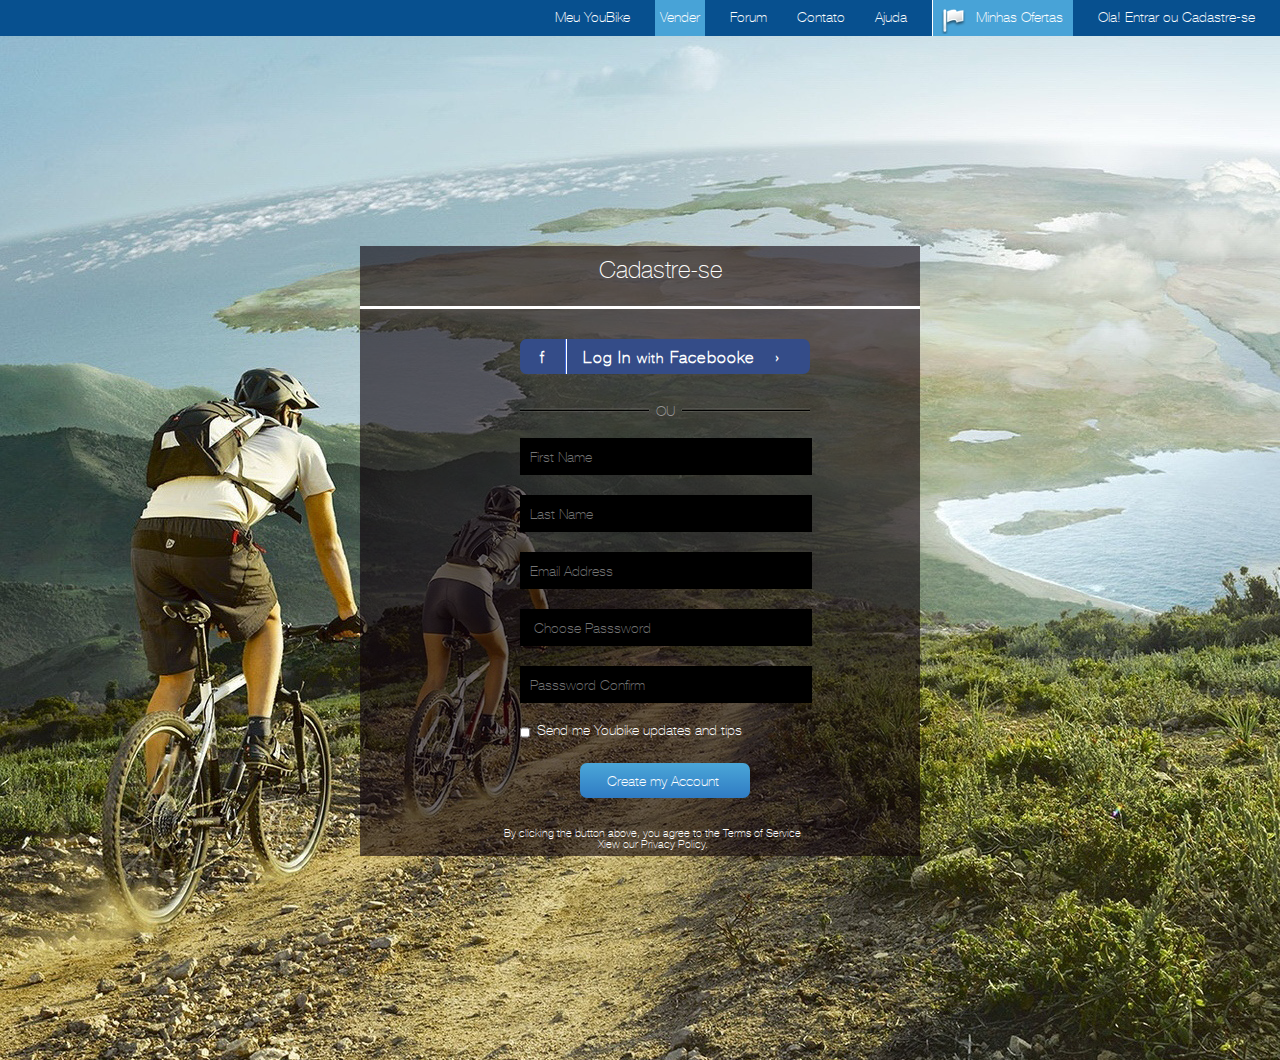
<file: index.html>
<!DOCTYPE html>
<html lang="en">
<head>
    <meta charset="UTF-8">
    <title>task5</title>
    <link href="css/reset.css" rel="stylesheet">
    <link href="css/style.css" rel="stylesheet">

</head>
<body>
<div class="menu" >
    <ul>
            <li><a href=#>Ola! Entrar ou Cadastre-se</a></li>
            <li><a href=#><img src="img/flag3.png">Minhas Ofertas</a></li>
            <li><a href=#>Ajuda </a></li>
            <li><a href=#>Contato </a></li>
            <li><a href=#>Forum</a></li>
            <li><a href=#>Vender</a>
            <li><a href=#>Meu YouBike</a></li>
    </ul>
</div>
    <div class="forma_centr">
    <form action="#">

        <fieldset>
            <div class="form_header"><p>Cadastre-se<p></div>
         <ul id="facebook" class="menu">
            <li><a href=#><strong>f</strong></a></li>
            <li><a href=#><strong>Log In</strong> with <strong>Facebooke&nbsp&nbsp&nbsp &#8250;</strong></a></li>
        </ul>


                <div class="title"><h1>OU</h1></div>


            <input class="input_hover" type="text" id="name" placeholder="First Name"><br>
            <input type="tel" id="telephone" placeholder="Last Name"><br>
            <input type="email" id="email" placeholder="Email Address"><br>
            <input type="password" id="password" placeholder=" Choose Passsword"><br>
            <input type="password" id="password_confirm" placeholder="Passsword Confirm"><br>

            <label class="chek" for="Youbike"><input id="Youbike" type="checkbox"> Send me Youbike updates and tips</label>
            <p><input class="sub" type="submit" value="Create my Account "></p>
        </fieldset>
    </form>
            <div class="footer_content"> By clicking the button above, you agree to the Terms of Service<br>
                Xiew our Privacy Policy.</div>




</div>

</body>
</html>
</file>
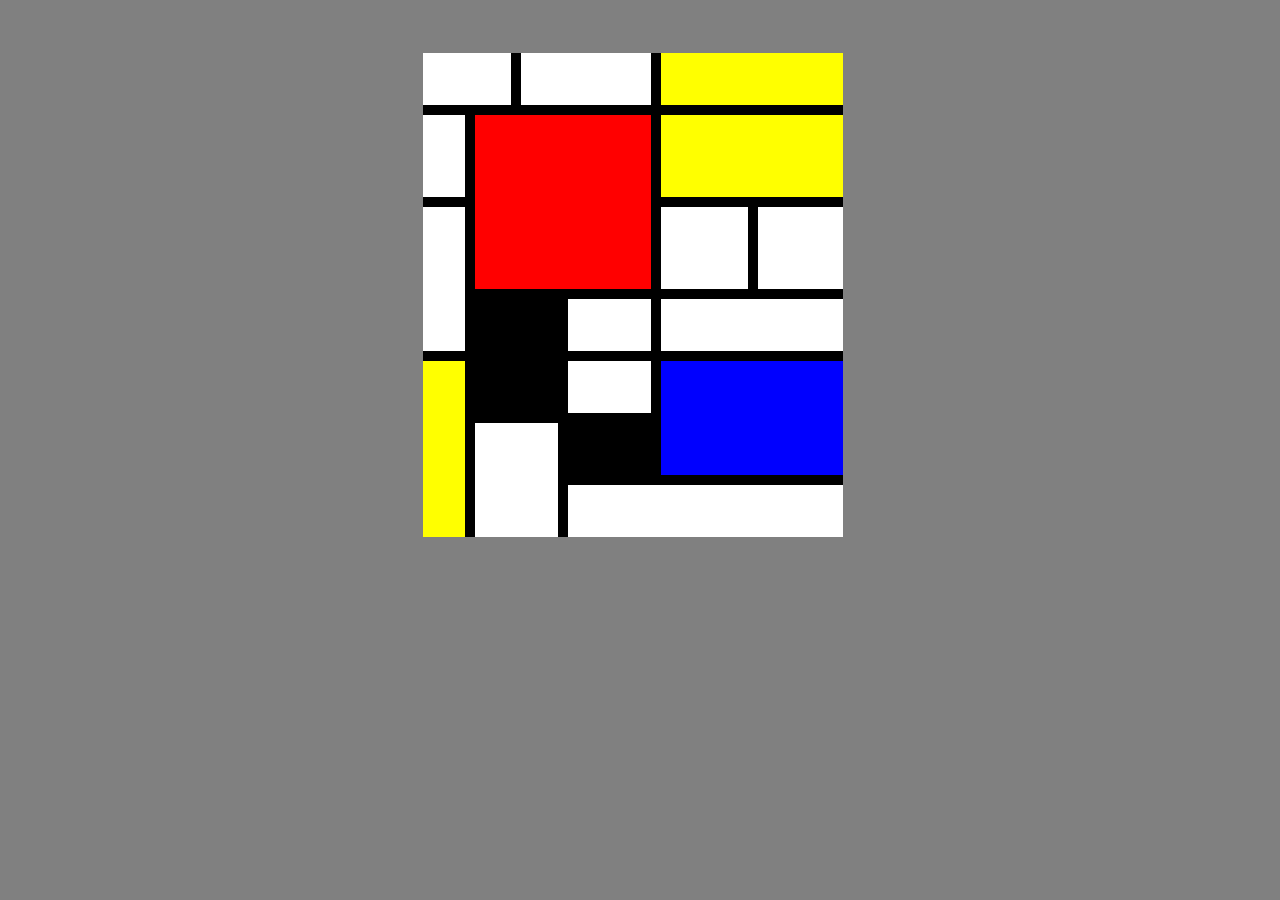
<file: homework5_table/task5.html>
<!DOCTYPE html>
<html lang="en">
<head>
    <meta charset="UTF-8">
    <title>task5</title>
    <link href="css/style.css" rel="stylesheet">
</head>
<body>
<div>
<table>
    <tr >
        <td colspan="3" bgcolor="white"></td><td colspan="10" bgcolor="white"></td><td colspan="3" id="br6" bgcolor="yellow"></td>
    </tr>
    <tr class="two">
        <td colspan="1" rowspan="2" bgcolor="white"></td><td colspan="12" rowspan="4" bgcolor="red"></td><td colspan="3" rowspan="2" id="br5" bgcolor="yellow"></td>
    </tr>
    <tr >

    </tr>
    <tr class="two">
        <td colspan="1" rowspan="3" bgcolor="white"></td><td colspan="2" rowspan="2"bgcolor="white" ></td><td colspan="4" rowspan="2" bgcolor="white"></td>
    </tr>
    <tr>

    </tr>
    <tr>
        <td colspan="5" bgcolor="black"></td><td colspan="7"bgcolor="white" ></td><td colspan="3" id="br4" bgcolor="white"></td>
    </tr>
    <tr>
        <td colspan="1" rowspan="3" bgcolor="yellow"></td><td colspan="9" bgcolor="black"></td><td colspan="3" bgcolor="white"></td><td colspan="3" rowspan="2"id="br3" bgcolor="blue"></td>
    </tr>
    <tr id="height_last_col">
        <td colspan="9"  rowspan="2" bgcolor="white"></td><td colspan="3"bgcolor="black"></td>
    </tr>
    <tr id="height_last_col1">
         <td colspan="7" id="br1" bgcolor="white"></td>
    </tr>
</table>
    </div>
</body>
</html>
</file>
<file: css/style.css>
@font-face {
    font-family: 'helvetica_neueregular';
    src: url('../fonts/helveticaneue-thin-webfont.woff2') format('woff2'),
    url('../fonts/helveticaneue-thin-webfont.woff') format('woff');
    font-weight: normal;
    font-style: normal;

}
body{
    background: url("../img/bg2.png") no-repeat;
    background-position:top center;
    width:100% ;
    height: 1060px;
    position: relative;
}
            /*header menu*/
.menu {
    position: relative;
    margin: 0 auto;
    background-color: #07508f;
    width:100% ;
    max-width: 1920px;
    height: 36px;
}

.menu img{
    float: left;
    padding-right: 5px;
}

.menu li {
    float: right;/* Строчно-блочные элементы */
    margin: 0;
    padding: 0;
    list-style: none;
    margin-right: 20px;
}

.menu a {
    display: block;
    padding: 8px 5px;
    color: white;
    text-decoration: none;
    font-size: 14px;
    font-family:helvetica_neueregular,  Tahoma;
    line-height: 1.4;
    text-align: center;
}

.menu li:hover {
    background: #48a3d7; /* Цвет фона при наведении курсора мыши */
    height: 36px;
}

.menu li:nth-child(2){
    border-left:1px solid #ffffff ;
    height: 36px;
    width:140px;
    background: #48a3d7;
}

.menu li:nth-child(6){
    background: #48a3d7;
    height: 36px;
}
/* forma and background forma*/
.forma_centr{
    position: relative;
    background-color: rgba(12, 0, 8, 0.6);
    width: 560px;
    height: 610px;
    margin: 0 auto;
    margin-top:210px;
}

.form_header{
    position: relative;
    height: 60px;
    text-align:center ;
    width: 560px;
    margin: -10px 0 0 -10px;
    border-bottom:3px solid #fff;
    font-size: 24px;
    font-family:helvetica_neueregular,  Tahoma;
    color: #fff;

}

.form_header p{
    padding: 12px 0 0 40px;
}

 #facebook {
   float: left;
    height: 35px;
    margin: 30px 0 30px 150px;
    width: 290px;
    background: #344c88;
    color: #fff;
    font-size: 14px;
    font-family:helvetica_neueregular,  Tahoma;
    border-radius: 0.5em 0.5em 0.5em 0.5em ;
}

#facebook li {
    float: left; /* Строчно-блочные элементы */
    margin: 0;
    background: #344c88;
    list-style: none;
    padding-left: 10px;
    padding-right: 10px;
    height: 35px;
    font-size: 14px;
    letter-spacing: 1.2px;
    font-family:helvetica_neueregular,  Tahoma;
    font-weight: 900;
    width: 210px;

}
#facebook li:first-child{
    border-right: 1px solid #4069d9;
    width:25px;
    border-top-left-radius: 0.5em;
    border-bottom-left-radius: 0.5em;

}
#facebook strong{
    font-size: 16px;
    font-family:helvetica_neueregular,  Tahoma;
    font-weight: 900;
}

h1 {
    overflow: hidden;
    position: relative;
    margin: 5px 0 10px 150px;
    font-family:helvetica_neueregular,  Tahoma;
    font-size: 14px;
    font-weight: normal;
    text-align: center;
    white-space: nowrap;
    width:290px ;
    color: white;
    color: #999999;

}
h1:before,
h1:after {
    content: '';
    position: relative;
    display: inline-block;
    vertical-align: bottom;
    width: 50%;
    height: 1px;
    top: -7px;
    box-shadow: 0 0 1px rgb(255, 255, 255);
    border-bottom:1px solid #000000;
}
h1:before {
    left: -.5em;
    margin-left: -50%;
}
h1:after {
    left: .5em;
    margin-right: -50%;
}

p {
    margin-top: 0;
}

fieldset {
    margin-bottom: 15px;
    padding: 10px;
}

label {
    width: 280px;
    display: inline-block;
    vertical-align: top;
    padding: -20px;
    color: #fff;
}

.chek {
    width: 390px;
    padding-left: 0;
    margin-top:20px ;
    font-size: 14px;
    font-family:helvetica_neueregular,  Tahoma;;
 }

.chek input{
    margin-top: -8px;
}

.sub{
    margin-left:195px;
}

input:focus {
    background: #eaeaea;
    border: 0.5px solid grey;
    box-shadow: 0 0 10px rgba(87, 159, 255, 1);
}

input {
    width: 280px;
    margin-left: 150px;
    vertical-align: top;
    margin-top: 20px;
    padding-left:10px ;
    height: 35px;
    font-size: 14px;
    font-family:helvetica_neueregular,  Tahoma;
    background: black;
    border: 0;

}

.input_hover{

    margin: 10px 0 0 150px ;

}

input[type=checkbox] {
    width: 10px;

}

input[type=submit] {
    width: 170px;
    padding: 8px;
    background: linear-gradient(to top, #2f7bc4, #4ba7d8);
    margin: 10px 0 0 210px;
    color: #fff;
    font-size: 14px;
    font-family:helvetica_neueregular,  Tahoma;
    border-radius: 0.5em;
}


input:focus {
    background: #1b5288;
}

 .footer_content{
    text-align: center;
    color:#fff;
    font-size: 11px;
     font-family:helvetica_neueregular,  Tahoma;
    margin: 20px 0 0 25px;
 }
</file>
<file: homework5_table/css/style.css>
body{
    background:grey ;
}
table{
    float: left;
border: 15px solid grey;
    border-collapse: collapse;
    width:450px;
    margin:30px 0px 0px 400px;
}
td{
    border:10px solid black;
    width: 40px;
    height: 50px;

}
.two td {
    height: 80px;
}
#height_last_col{
    height: 20px;
}
#br1 {
    border-right: 15px solid grey;
}
#br2{
    border-right: 15px solid grey;
}
#br3{
    border-right: 15px solid grey;
}
#br4{
    border-right: 15px solid grey;
}
#br5{
    border-right: 15px solid grey;
}
#br6{
    border-right: 15px solid grey;
}
</file>
